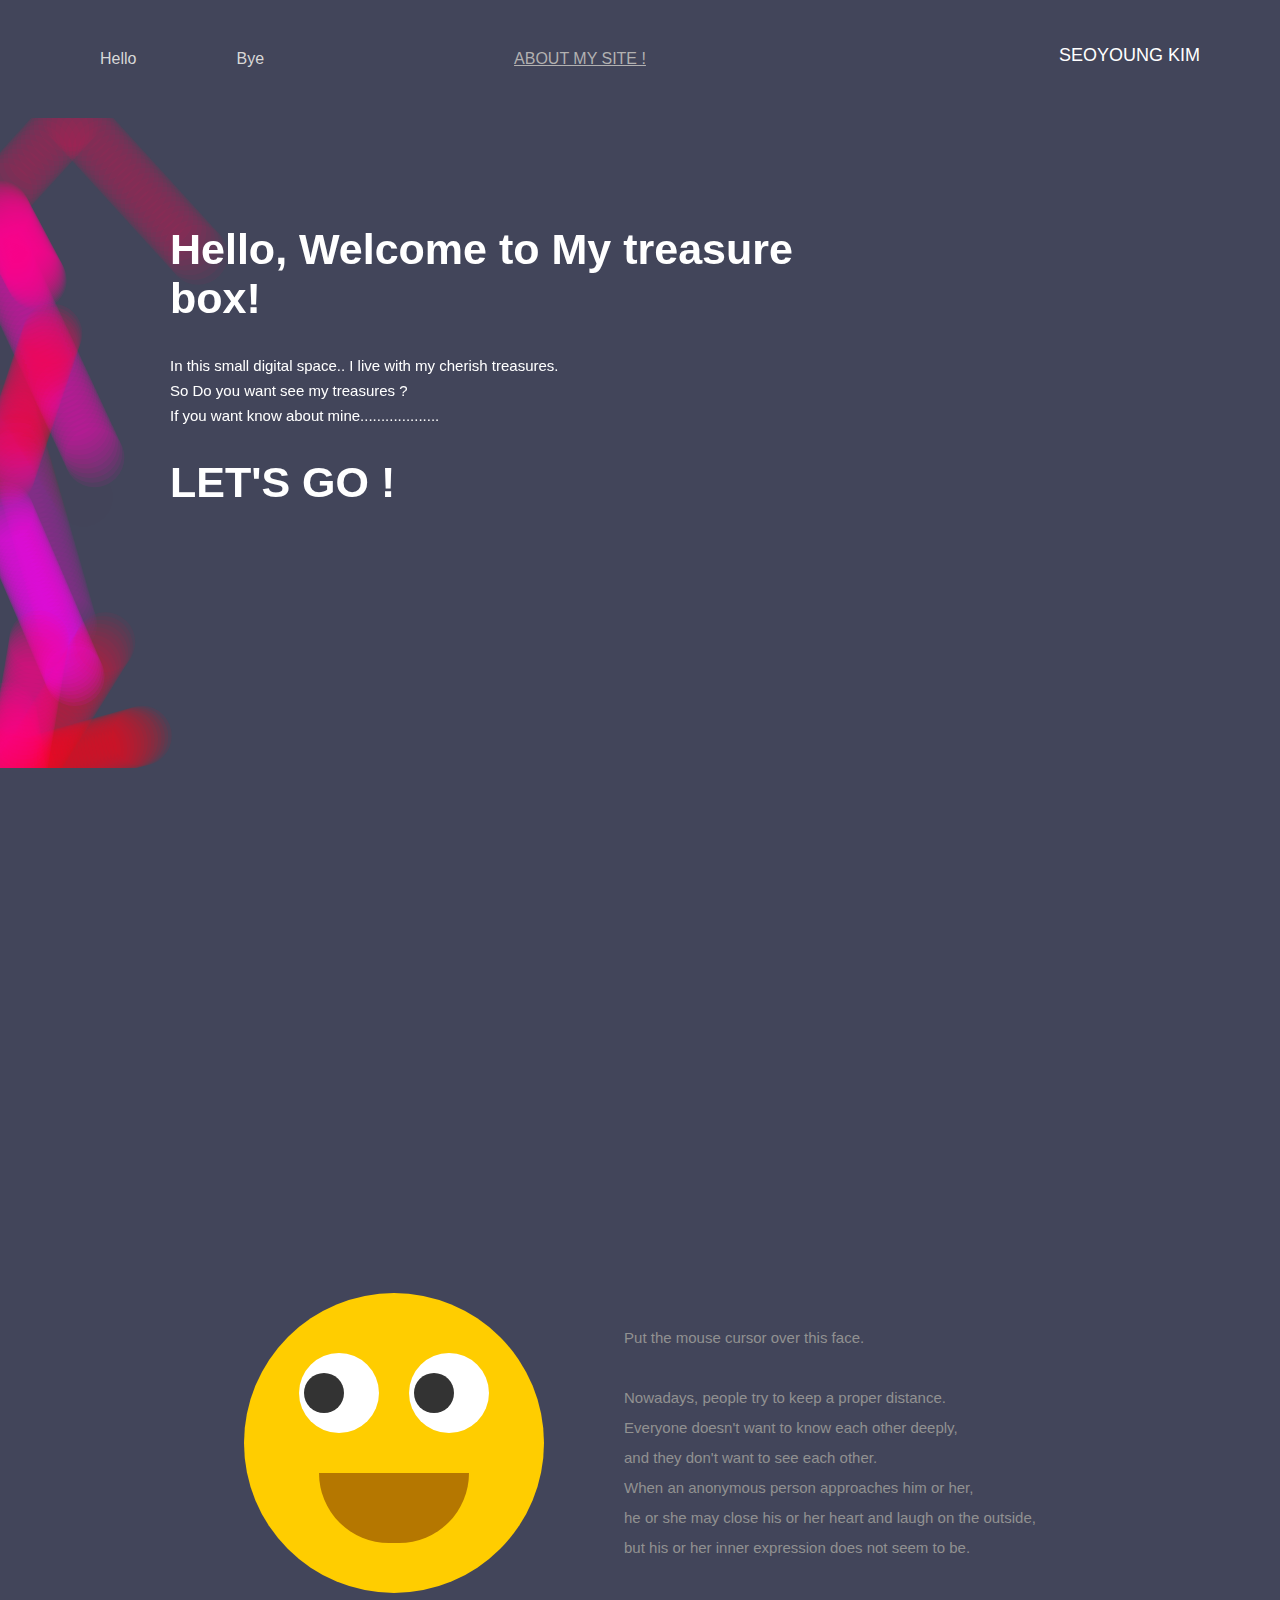
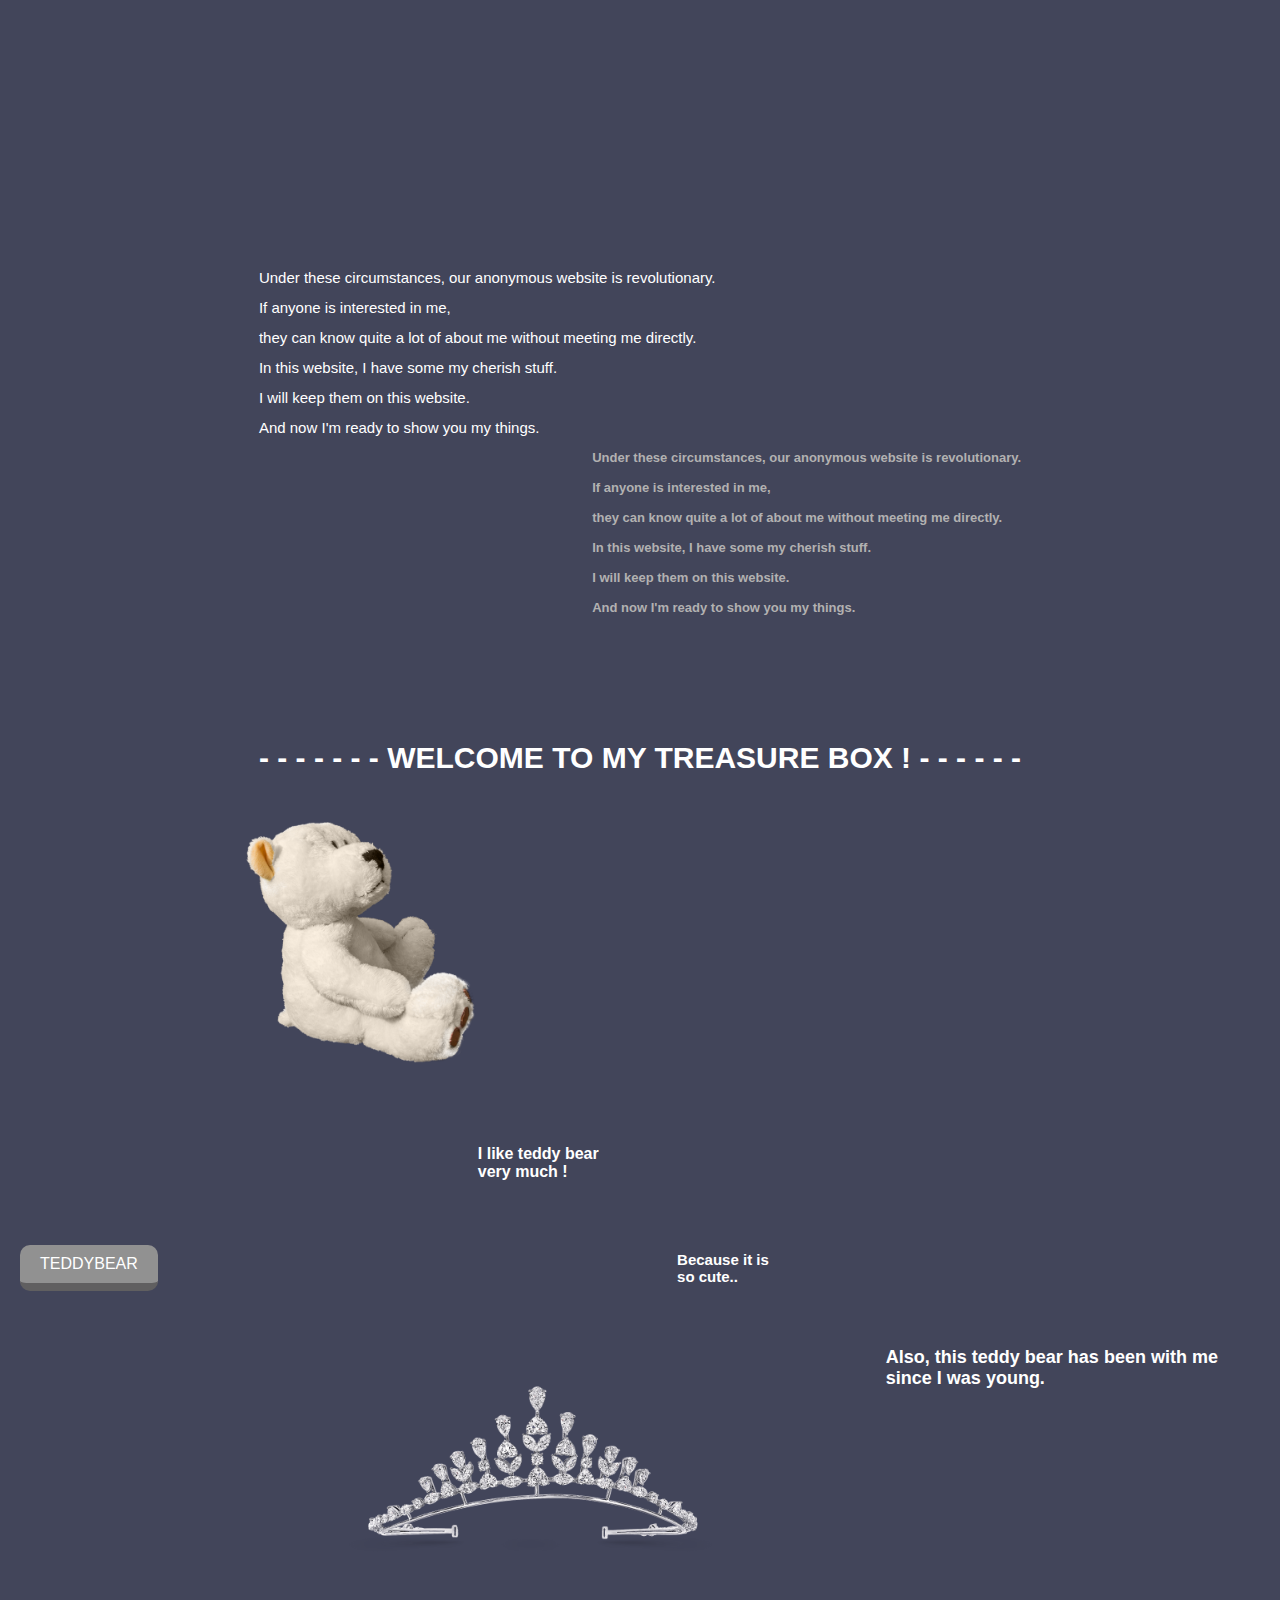
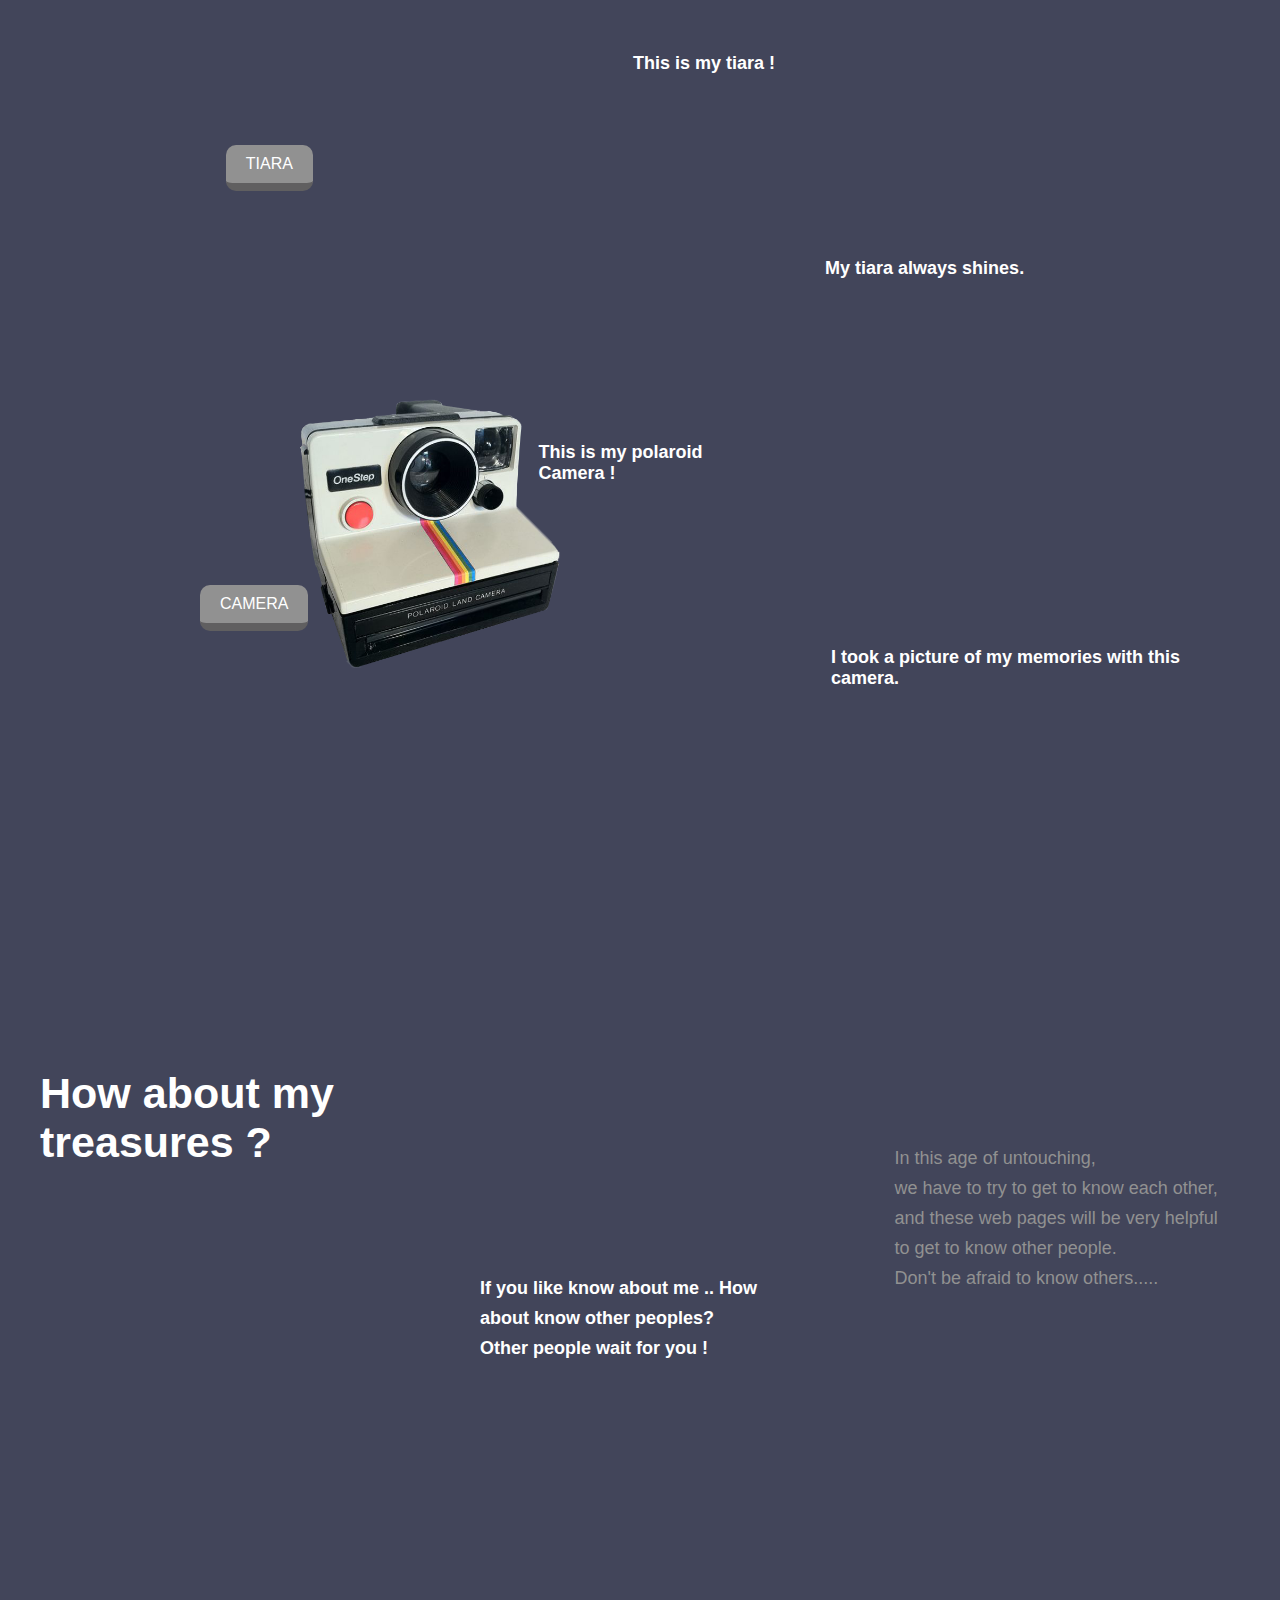
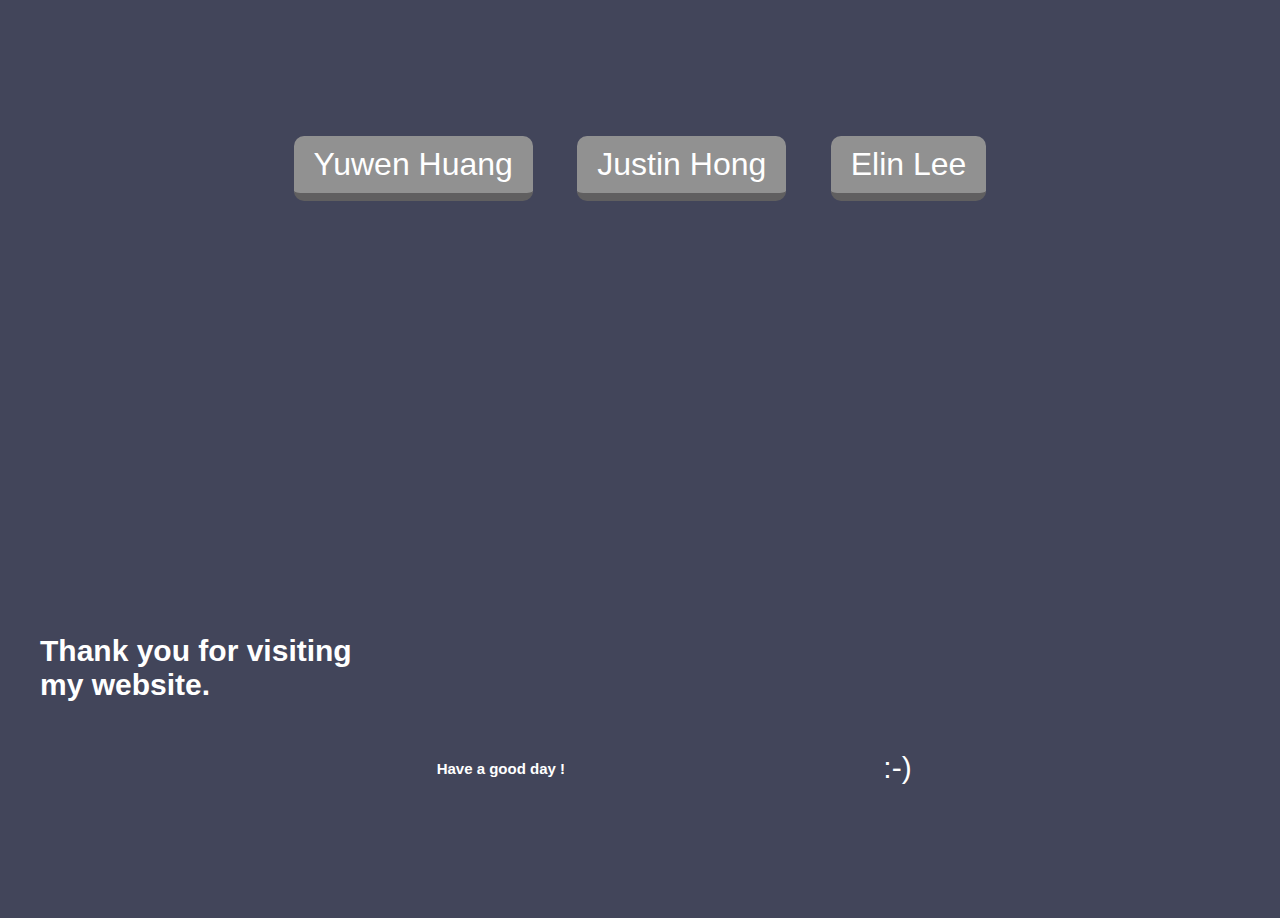
<file: index.html>
<html>
    <head>
        <meta charset="utf-8">
        <title>My Space</title>
        <link rel = "stylesheet" type = "text/css" href = "treasureBox.css">
    </head>

    <body>
        <div class = "container">
            
            <div class = "menu">
                <ul>
                    <li>Hello</li>
                    <li>Bye</li>
                    <li><a href = "index.html" class = "name">SEOYOUNG KIM</a></li>
                    <li><a href = "index1.html" class = "main" >ABOUT MY SITE !</a></li>
                </ul>
            </div>

            <div class = " banner">
                <div class = "app-text">
                    <h1>Hello, Welcome to My treasure box!</h1>
                    <p>In this small digital space.. I live with my cherish treasures.<br>
                        So Do you want see my treasures ? <br>
                        If you want know about mine...................
                    </p>

                    <h1>LET'S GO !</h1>
                    
                </div>
        
            </div>

            <canvas id = "myCanvas"></canvas>

            <div class = "facearea">

                <div class = "face">
                    <div class = "eyes">
                        <div class = "eye"></div>
                        <div class = "eye"></div>
                    </div>

                </div>

                <div class = "faceExplain">
                    <p>Put the mouse cursor over this face.<br>
                        <br>
                        Nowadays, people try to keep a proper distance.<br>
                        Everyone doesn't want to know each other deeply,<br>
                        and they don't want to see each other.<br> 
                        When an anonymous person approaches him or her, <br>
                        he or she may close his or her heart and laugh on the outside, <br>
                        but his or her inner expression does not seem to be.</p>
                </div>


            </div>


            <div class = " mainarea">

                <div class = " explain ">
                    <p>Under these circumstances, our anonymous website is revolutionary.<br>
                        If anyone is interested in me,<br>
                        they can know quite a lot of about me without meeting me directly.
                        <br>

                        In this website, I have some my cherish stuff.<br>
                        I will keep them on this website.<br>
                        And now I'm ready to show you my things.<br>

                    
                    </p>

                    <h6>Under these circumstances, our anonymous website is revolutionary.<br>
                        If anyone is interested in me,<br>
                        they can know quite a lot of about me without meeting me directly.
                        <br>

                        In this website, I have some my cherish stuff.<br>
                        I will keep them on this website.<br>
                        And now I'm ready to show you my things.<br>
                    </h6>

                    <h1>
                        <br>
                        <br>
                        <br>
                        <br>
                        <br>
                        <br>
                        <br>
                        <br>
                        <br>
                        <br>- - - - - - - WELCOME TO MY TREASURE BOX ! - - - - - -</h1>
                </div>
        
            </div>


            <div class = "teddybear">

                <div class = "teddybuttonarea">
                    <a class = "teddylink" href = "index2.html">TEDDYBEAR</a>
                </div>


                <img src = "teddy-1313634_1920.png">



                <h1> I like teddy bear very much !</h1>
                <h2> Because it is so cute..</h2>
                <h3> Also, this teddy bear has been with me since I was young.</h3>

            </div>

            <div class = "tiara">

                <div class = "tiarabuttonarea">
                    <a class = "tiaralink" href = "index3.html">TIARA</a>
                </div>


                <img src = "tiara-graff-diamonds-jewellery-crown-tiara-edec2a3bfbb7eb6d177b506cdff7b439.png">

                <h1> This is my tiara !</h1>
                <h2> My tiara always shines.</h2>


            </div>

            <div class = "camera">

                <div class = "camerabuttonarea">
                    <a class = "cameralink" href = "index4.html">CAMERA</a>
                </div>

                <img src = "f3fhhhq7l9082s37lrfkk0j8ac-7c96eccb81d0e98276c90b6b61f2853f.png">

                <h1> This is my polaroid Camera !</h1>
                <h2> I took a picture of my memories with this camera.</h2>


            </div>

            <div class = "endment">
                
                <h1>How about my treasures ?</h1>

                <h6> If you like know about me .. How about know other peoples?<br>
                Other people wait for you !</h6>

                <p>In this age of untouching, <br>
                we have to try to get to know each other, <br>
                and these web pages will be very helpful to get to know other people. 
                <br>Don't be afraid to know others.....</p>


            </div>

            <div class = "buttonarea">

                <div class = "button">
                    <a class = "btn first" href = "https://evelynnwen.github.io/Iza-kaya-bar.io/">Yuwen Huang</a>
                    <a class = "btn second" href = "https://justaaaaaan.github.io/g-r-o-w-w-w/">Justin Hong</a>
                    <a class = "btn third" href = "https://elin-526.github.io/first-doodle-project/">Elin Lee</a>
                </div>

            </div>

            <div class = "finalment">
                <h1>Thank you for visiting my website.</h1>

                <h2>Have a good day ! </h2>
                <p>:-)</p>
            </div>










        </div>

        <script src = "treasureBox.js"></script>


    </body>

</html>
</file>
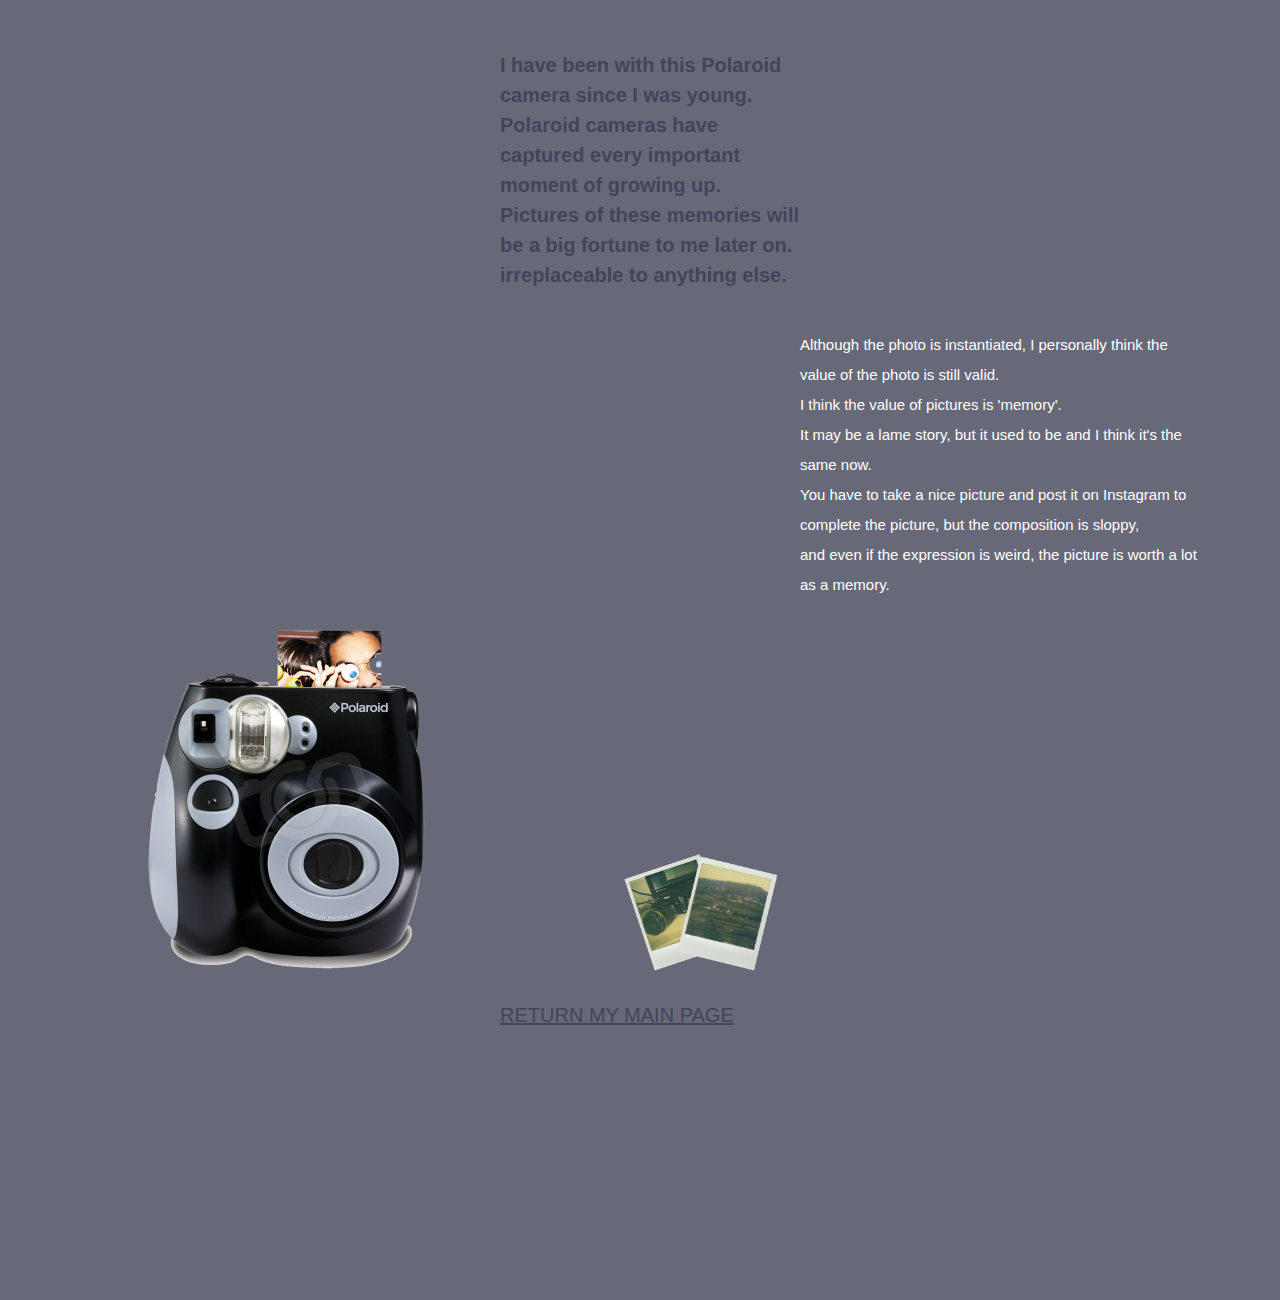
<file: camera.html>
<html>
    <head>
        <meta charset="utf-8">
        <title>camera</title>
        <link rel = "stylesheet" type = "text/css" href = "treasureBox.css">
    </head>

    <body>

        <div class = "containercamera">
            <div class = "cameratext">

                <h1>
                    I have been with this Polaroid camera since I was young. <br>
                    Polaroid cameras have captured every important moment of growing up. <br>
                    Pictures of these memories will be a big fortune to me later on. <br>
                    irreplaceable to anything else.

                    <br>
                    <br>
                    <br>
                    <br>
                </h1>

                <p>Although the photo is instantiated, I personally think the value of the photo is still valid.<br>
                    I think the value of pictures is 'memory'.<br>
                    It may be a lame story, but it used to be and I think it's the same now.<br>
                    You have to take a nice picture and post it on Instagram to complete the picture, but the composition is sloppy, <br>
                    and even if the expression is weird, the picture is worth a lot as a memory.
                </p>



                <img src = "polaroidcamera.png" width="600">
                <img src = "polaroid pictures.png" width="200">


                <a class = "resetlink" href = "https://seoyoung-98.github.io/mytreasureBox/">RETURN MY MAIN PAGE</a>

            </div>



        </div>


        








    </body>
</file>
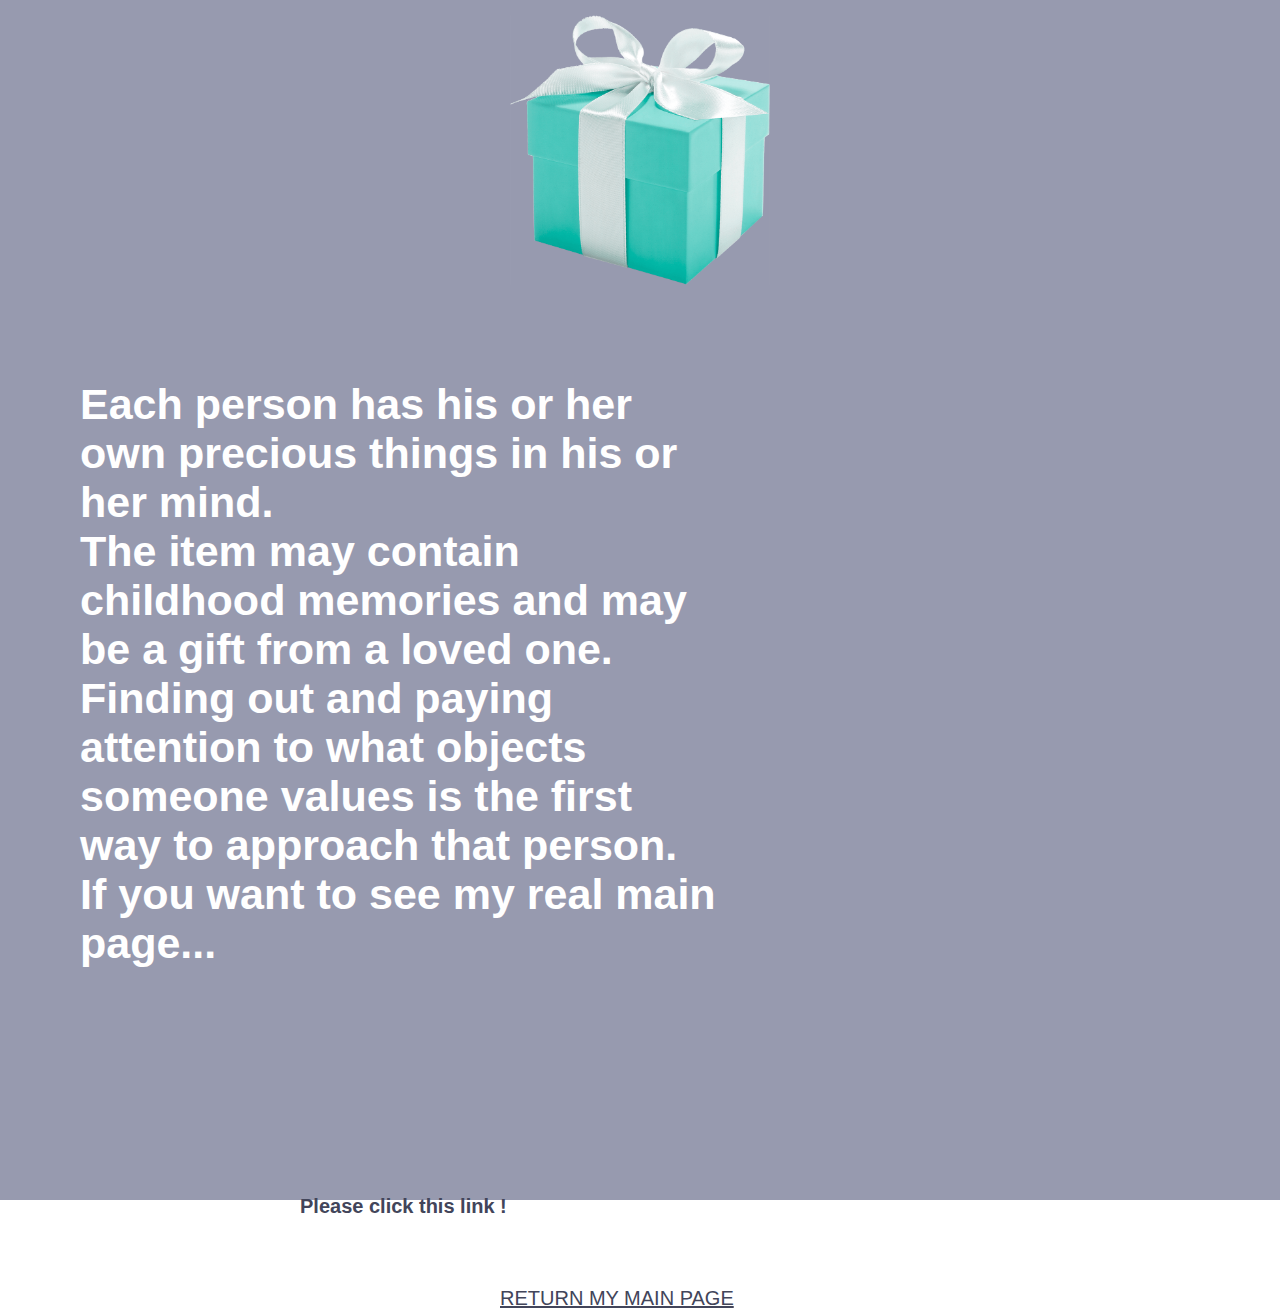
<file: index1.html>
<html>
    <head>
        <meta charset="utf-8">
        <title>Seperate page</title>
        <link rel = "stylesheet" type = "text/css" href = "treasureBox.css">
    </head>

    <body>
        <div class ="boxarea">

            <img src = "box.png" width="500">
        </div>  

        <div class = "containerse">



            <div class = "seperatetext">
                <h1>
                    Each person has his or her own precious things in his or her mind.<br>
                    The item may contain childhood memories and may be a gift from a loved one.<br> 
                    Finding out and paying attention to what objects someone values is the first way to approach that person.<br>
                    If you want to see my real main page...
                    <br>
                    <br>
                    <br>
                    <br>
                </h1>

                <h2>Please click this link !
                    <br>
                    <br>
                    <br>
                    <br>
                </h2>

                <a class = "resetlink" href = "https://seoyoung-98.github.io/mytreasureBox/">RETURN MY MAIN PAGE</a>



            </div>

        </div>








    </body>
</file>
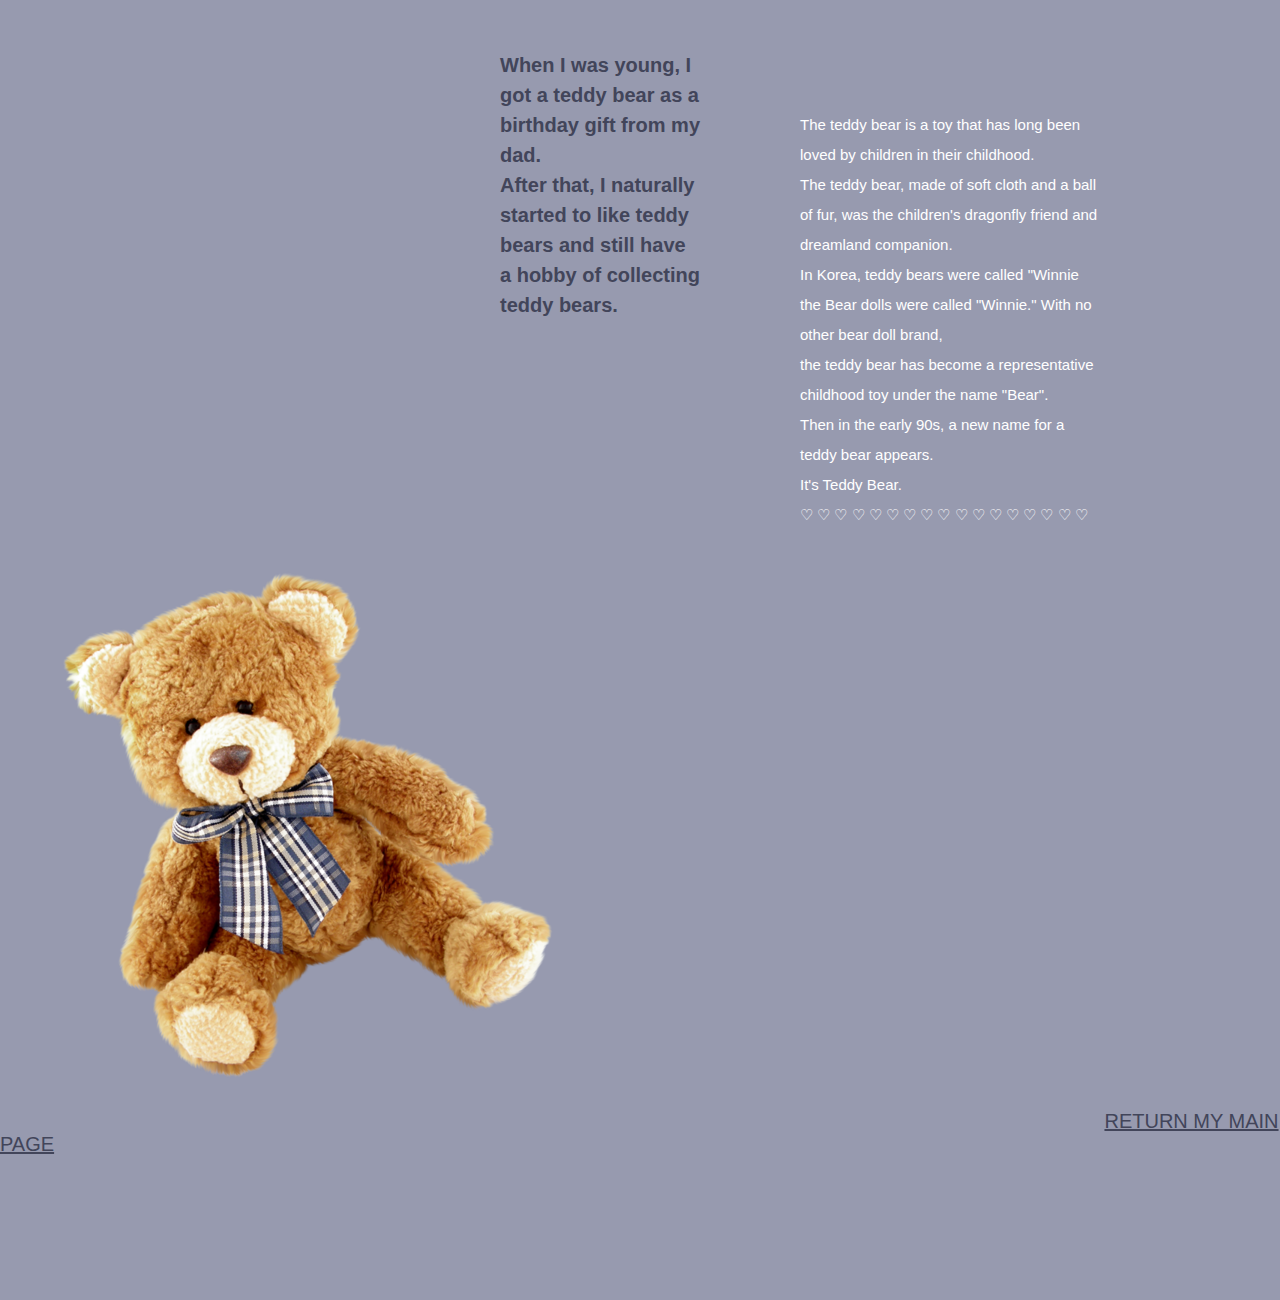
<file: index2.html>
<html>
    <head>
        <meta charset="utf-8">
        <title>teddybear</title>
        <link rel = "stylesheet" type = "text/css" href = "treasureBox.css">
    </head>

    <body>

        <div class = "containerteddy">
            <div class = "teddybeartext">
                <h1>
                    When I was young, I got a teddy bear as a birthday gift from my dad.<br>
                    After that, 
                    I naturally started to like teddy bears and still have a hobby of collecting teddy bears.
                    <br>
                    <br>
                    <br>
                    <br>
                </h1>

                <p>
                    The teddy bear is a toy that has long been loved by children in their childhood. <br>
                    The teddy bear, made of soft cloth and a ball of fur, was the children's dragonfly friend and dreamland companion. <br>
                    In Korea, teddy bears were called "Winnie the Bear dolls were called "Winnie." With no other bear doll brand, <br>
                    the teddy bear has become a representative childhood toy under the name "Bear". <br>
                    Then in the early 90s, a new name for a teddy bear appears.<br>
                    It's Teddy Bear.<br>
                    ♡ ♡ ♡ ♡ ♡ ♡ ♡ ♡ ♡ ♡ ♡ ♡ ♡ ♡ ♡ ♡ ♡
                </p>

                <img src = "pngwing.com (1).png">


                <a class = "resetlink" href = "https://seoyoung-98.github.io/mytreasureBox/">RETURN MY MAIN PAGE</a>

            </div>



        </div>


        








    </body>
</file>
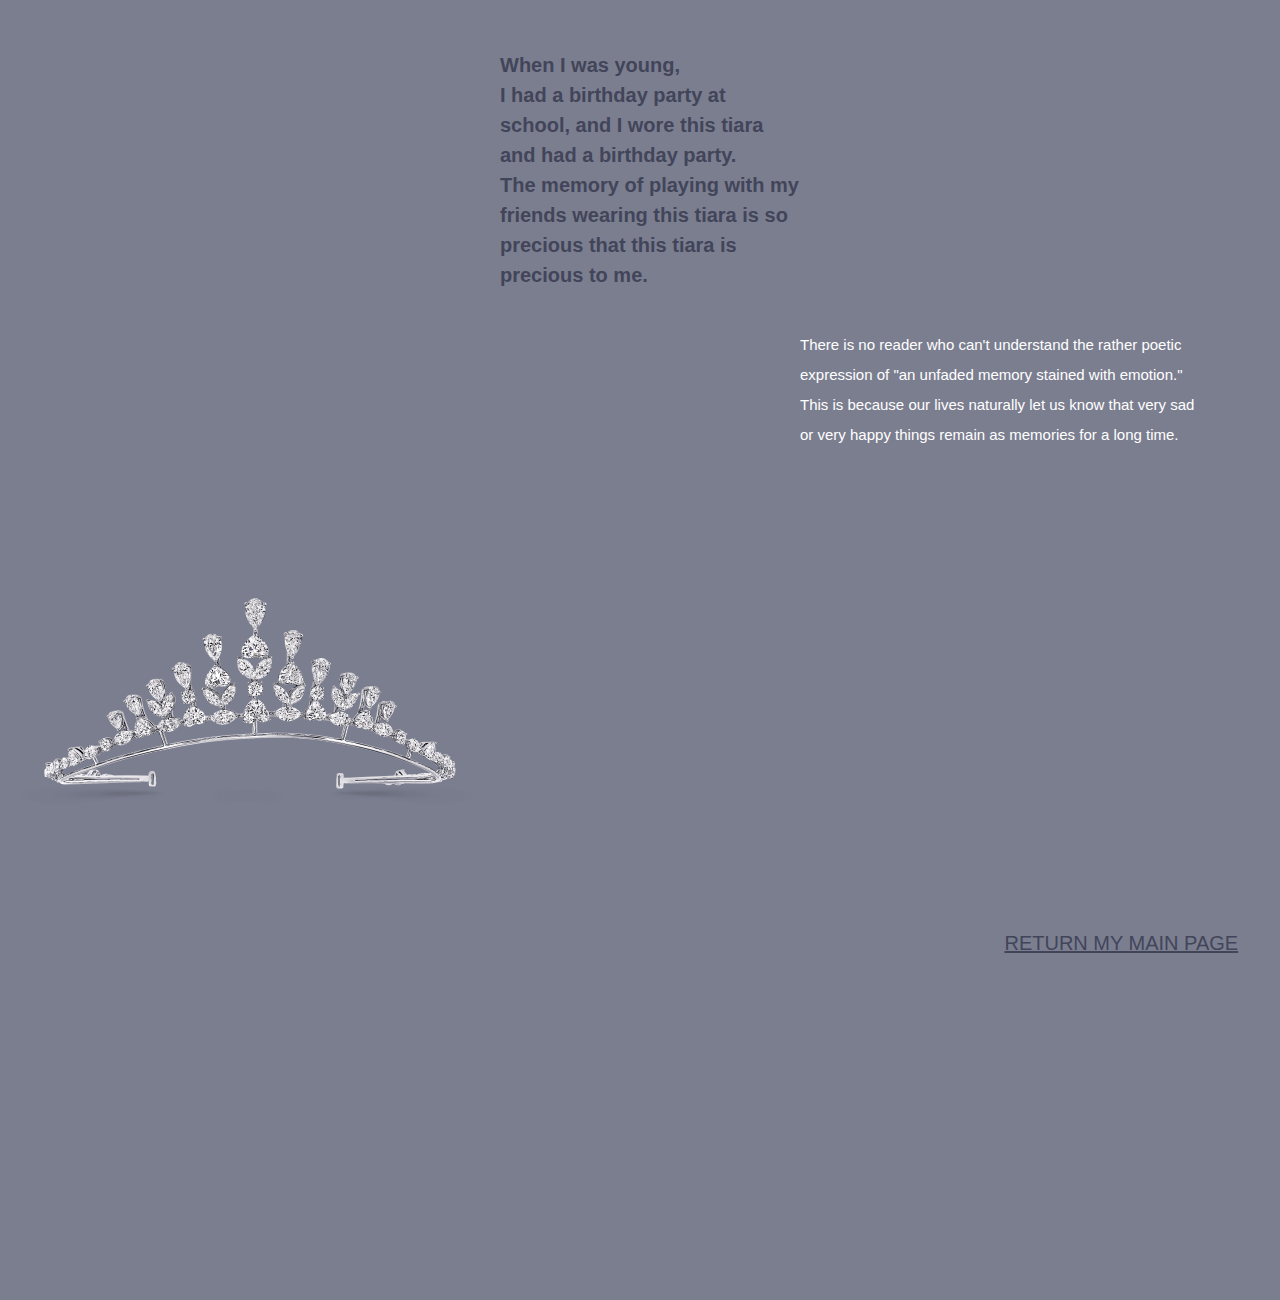
<file: tiara.html>
<html>
    <head>
        <meta charset="utf-8">
        <title>tiara</title>
        <link rel = "stylesheet" type = "text/css" href = "treasureBox.css">
    </head>

    <body>

        <div class = "containertiara">
            <div class = "tiaratext">

                <h1>
                    When I was young, <br>
                    I had a birthday party at school, and I wore this tiara and had a birthday party. <br>
                    The memory of playing with my friends wearing this tiara is so precious that this tiara is precious to me.

                    <br>
                    <br>
                    <br>
                    <br>
                </h1>

                <p>There is no reader who can't understand the rather poetic expression of "an unfaded memory stained with emotion." <br>
                    This is because our lives naturally let us know that very sad or very happy things remain as memories for a long time.</p>



                <img src = "tiara-graff-diamonds-jewellery-crown-tiara-edec2a3bfbb7eb6d177b506cdff7b439.png" width="500">


                <a class = "resetlink" href = "https://seoyoung-98.github.io/mytreasureBox/">RETURN MY MAIN PAGE</a>

            </div>



        </div>


        








    </body>
</file>
<file: treasureBox.css>
*{
    margin : 0;
    padding : 0;
    font-family : sans-serif;

}


.container{
    width : 100%;
    height : 100%;
    background : #42455a;
}

.menu ul{
    display: inline-flex;
    margin : 50px;
}

.menu ul li{
    list-style : none;
    margin : 0 50px;
    color: #d8d8d8;
}

.main{
    list-style : none;
    margin : 0 50px;
    color: #b2b1b1;
}

.name{
    top: 45px;
    right: 80px;
    position: absolute;
    text-decoration: none;
    color: #fff;
    font-size: 18px;
}

.banner{
    width: 80%;
    height: 70%;
    top: 25%;
    left: 130px;
    position: absolute;
    color: #fff;
}

.app-text{
    width: 50%;
    float: left;
}

.app-text h1{
    font-size: 43px;
    width: 640px;
    position: relative;
    margin-left: 40px;
}

.app-text p{
    font-size: 15px;
    width: 650px;
    margin: 30px 0 30px 40px;
    line-height: 25px;
    color: #fff;
}

.facearea{
    display: flex;
    justify-content: center;
    align-items: center;
    min-height: 150vh;
    background:#42455a;
}

.face{
    position: relative;
    width: 300px;
    height: 300px;
    border-radius: 50%;
    background: #ffcd00;
    display: flex;
    justify-content: center;
    align-items: center;
}

.face::before{
    content: '';
    position: absolute;
    top: 180px;
    width: 150px;
    height: 70px;
    background: #b57700;
    border-bottom-left-radius: 70px;
    border-bottom-right-radius: 70px;
    transition: 0.5s;
}

.face:hover::before{
    top: 210px;
    width: 150px;
    height: 20px;
    background: #b57700;
    border-bottom-left-radius: 0px;
    border-bottom-right-radius: 0px;
}

.eyes{
    position: absolute;
    top: 0; 
    display: flex;
}

.eyes .eye{
    position: relative;
    width: 80px;
    height: 80px;
    display: block;
    background: #fff;
    margin: 60 15px;
    border-radius: 50%;
}

.eyes .eye::before{
    content:'';
    position: absolute;
    top: 50%;
    left: 25;
    transform: translate(-50%,-50%);
    width: 40px;
    height: 40px;
    background: #333;
    border-radius: 50%;
}

.faceExplain{
    font-size: 15px;
    float: center;
    margin: 50px 0 50px 80px;
    line-height: 30px;
    color: #919191;
}

.mainarea{
    display: flex;
    justify-content: center;
    align-items: center;
    height: 500px;
    background:#42455a;
}

.explain{
    color: #fff;
    font-size: 15px;
    position: relative;
    justify-content: center;
    align-items: center;
    margin-bottom: 500px;
    line-height: 30px;
}

.explain h6{
    color: #b2b1b1;
    font-size: 13px;
    position: relative;
    float: right;

    line-height: 30px;
}


.teddybear{
    display: flex;
    justify-content: center;
    align-items: center;
    height: 500px;
    background:#42455a;
}

.teddybear img{
    width: 400px;
    margin-top: -700px;
}

.teddybear h1{
    color: #fff;
    font-size: 16px;
    position: relative;
    justify-content: center;
    align-items: center;
    margin: -200px 0 10px -100px;

}

.teddybear h2{
    color: #fff;
    font-size: 15px;
    position: relative;
    justify-content: center;
    align-items: center;
    margin: -100px 50 -100px 50px;

}

.teddybear h3{
    color: #fff;
    font-size: 18px;
    position: relative;
    justify-content: center;
    align-items: center;
    margin: -100px 50 -300px 50px;
}

.tiara{
    display: flex;
    justify-content: center;
    align-items: center;
    height: 500px;
    background:#42455a;
}

.tiara img{
    width: 400px;
    margin-top: -600px;
}

.tiara h1{
    color: #fff;
    font-size: 18px;
    position: relative;
    justify-content: center;
    align-items: center;
    margin: -200px 0 10px -100px;
}

.tiara h2{
    color: #fff;
    font-size: 18px;
    position: relative;
    justify-content: center;
    align-items: center;
    margin: -100px 50 -300px 50px;
}

.camera{
    display: flex;
    justify-content: center;
    align-items: center;
    height: 300px;
    background:#42455a;
}

.camera img{
    width: 300px;
    margin-top: -80px;
    margin-left: -20;

}

.camera h1{
    color: #fff;
    font-size: 18px;
    position: relative;
    justify-content: center;
    align-items: center;
    margin: -200px 10 10px -50px;
}

.camera h2{
    color: #fff;
    font-size: 18px;
    position: relative;
    justify-content: center;
    align-items: center;
    margin: -100px 50 -300px 50px;
}

.endment{
    display: flex;
    justify-content: center;
    align-items: center;
    height: 800px;
    background:#42455a;
}

.endment h1{
    font-size: 43px;
    width: 640px;
    position: relative;
    margin-left: 40px;
    color: #fff;
}

.endment h6{
    font-size: 18px;
    position: relative;
    margin: -100px 50 -500px 50px;
    line-height: 30px;
    color: #fff;
}

.endment p{
    font-size: 18px;
    position: relative;
    margin: -300px 50 -500px 50px;
    color: #919191;
    line-height: 30px;
}

.buttonarea{
    display: flex;
    justify-content: center;
    align-items: center;
    height: 500px;
    background:#42455a;
}

.btn{
    text-decoration: none;
    font-size: 2rem;
    color: white;
    padding: 10px 20px 10px 20px;
    margin: 20px;
    display: inline-block;
    border-radius: 10px;
    transition:all 0.1s;
    background-color: #919191;
    border-bottom: 8px solid #605F60;
}

.btn:active{
    transform: translateY(5px);
    border-bottom: 4px solid #605F60;

}

.finalment{
    display: flex;
    justify-content: center;
    align-items: center;
    height: 500px;
    background:#42455a;
}

.finalment h1{
    font-size: 30px;
    width: 640px;
    position: relative;
    margin-left: 40px;
    color: #fff;
}

.finalment h2{
    font-size: 15px;
    width: 640px;
    position: relative;
    margin-left: 40px;
    color: #fff;
    margin: -300px 50 -500px 50px;
}

.finalment p{
    font-size: 30px;
    width: 640px;
    position: relative;
    margin-left: 40px;
    color: #fff;
    margin: -300px 50 -500px 50px;
}


.containerse{
    width : 100%;
    height : 100%;
    background : #979aaf;
}

.boxarea{
    display: flex;
    justify-content: center;
    align-items: center;
    height: 300px;
    background:#979aaf;
}

.seperatetext{
    width: 100%;
    float: left;
}

.seperatetext h1{
    font-size: 43px;
    width: 640px;
    position: relative;
    margin-left: 80px;
    margin-top: 80px;
    color: #fff;

}

.seperatetext h2{
    font-size: 20px;
    width: 640px;
    position: relative;
    margin-left: 300px;
    margin-top: 80px;
    color: #42455a;

}

.resetlink{
    font-size: 20px;
    width: 600px;
    position: relative;
    margin-left: 500px;
    margin-top: 80px;
    color: #42455a;

}

.teddylink{
    margin-top: 80px;
    color: #fff;
    margin-left: 500px;
    background-color: #919191;
    padding: 10px 20px 10px 20px;
    text-decoration: none;
    border-radius: 10px;
    margin: 20px;
    display: inline-block;
    transition:all 0.1s;
    border-bottom: 8px solid #605F60;
}

.teddylink:active{
    transform: translateY(5px);
    border-bottom: 4px solid #605F60;

}

.containerteddy{
    width : 100%;
    height : 1300px;
    background : #979aaf;
    display: flex;
}

.teddybeartext h1{
    font-size: 20px;
    width: 200px;
    position: relative;
    line-height: 30px;
    margin-left: 500px;
    margin-top: 50px;

    color: #42455a;
}

.teddybeartext p{
    font-size: 15px;
    width: 300px;
    position: relative;
    line-height: 30px;
    margin-left: 800px;
    margin-top: -300px;
    color:#fff;
}

.tiaralink{
    margin-top: 80px;
    color: #fff;
    margin-left: 500px;
    background-color: #919191;
    padding: 10px 20px 10px 20px;
    text-decoration: none;
    border-radius: 10px;
    margin: 20px;
    display: inline-block;
    transition:all 0.1s;
    border-bottom: 8px solid #605F60;
}

.tiaralink:active{
    transform: translateY(5px);
    border-bottom: 4px solid #605F60;

}

.containertiara{
    width : 100%;
    height : 1300px;
    background : #7b7e8f;
    display: flex;
}

.tiaratext h1{
    font-size: 20px;
    width: 300px;
    position: relative;
    line-height: 30px;
    margin-left: 500px;
    margin-top: 50px;

    color: #42455a;
}

.tiaratext p{
    font-size: 15px;
    width: 400px;
    position: relative;
    line-height: 30px;
    margin-left: 800px;
    margin-top: -50px;
    color:#fff;
}

.cameralink{
    margin-top: 80px;
    color: #fff;
    margin-left: 200px;
    background-color: #919191;
    padding: 10px 20px 10px 20px;
    text-decoration: none;
    border-radius: 10px;
    display: inline-block;
    transition:all 0.1s;
    border-bottom: 8px solid #605F60;
}

.cameralink:active{
    transform: translateY(5px);
    border-bottom: 4px solid #605F60;

}

.containercamera{
    width : 100%;
    height : 1300px;
    background : #676979;
    display: flex;
}

.cameratext h1{
    font-size: 20px;
    width: 300px;
    position: relative;
    line-height: 30px;
    margin-left: 500px;
    margin-top: 50px;

    color: #42455a;
}

.cameratext p{
    font-size: 15px;
    width: 400px;
    position: relative;
    line-height: 30px;
    margin-left: 800px;
    margin-top: -50px;
    color:#fff;
}
</file>
